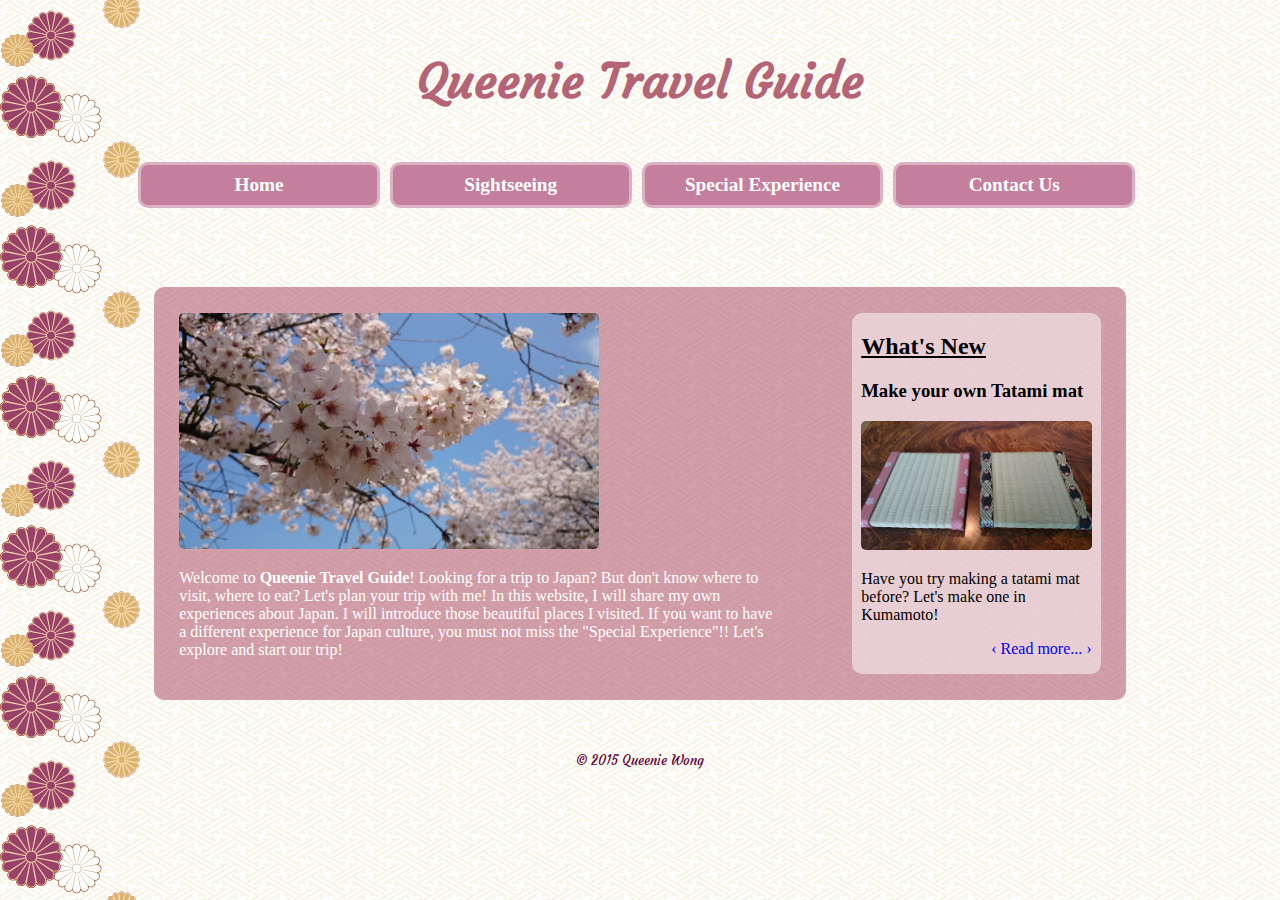
<file: index.html>
<!DOCTYPE html>
<html>
<head>
   <title>Japan Travel Guide</title>
   <link type='text/css' rel='stylesheet' href='css/style.css' />
	<link href='http://fonts.googleapis.com/css?family=Courgette' rel='stylesheet' type='text/css'>
   <!--   <link type='text/css' rel='stylesheet' href='css/cards.css' />-->
</head>

<body>
	<div id="wrapper">
	<h1>Queenie Travel Guide</h1>
	
	<!--Begin Navigation Bar-->
	<div id="navWrapper">
	<ul id="nav">
		<li class="item" ><a href="index.html"> Home </a></li>
		<li class="item"><a href="#"> Sightseeing </a>
			<ul class="submenu">
			   <li class="subitem"><a href="osaka.html">Osaka</a></li>
               <li class="subitem"><a href="kyoto.html">Kyoto</a></li>
			   <li class="subitem"><a href="fukuoka.html">Fukuoka</a></li>
               <li class="subitem"><a href="kumamoto.html">Kumamoto </a></li>
            </ul>
		</li>

		<li class="item"><a href="experience.html"> Special Experience</a></li>
		<li class="item"><a href="contact.html"> Contact Us </a></li>
	</ul>
	</div>
	<!--End Navigation Bar-->
	
	<!--Begin main contact-->
	<div class="content">
	<div id="mainContent">
		<img src="images/sakura.JPG" alt="welcome to my page"/>
		
		<p>
			Welcome to <strong>Queenie Travel Guide</strong>! Looking for a trip to Japan? But 
			don't know where to visit, where to eat? Let's plan your trip with
			me! In this website, I will share my own experiences about Japan.
			I will introduce those beautiful places I visited.
			If you want to have a different experience for Japan culture, you must
			not miss the "Special Experience"!! Let's explore and start our trip!
		</p>
	</div>
	
	<div id="news">
		<h2>What's New</h2>
		
		<h3> Make your own Tatami mat</h3>
		<img src="images/tatami2.JPG" alt="tatami experience"/>
		<p>Have you try making a tatami mat before? Let's make one in Kumamoto!</p>
		<a href="tatami.html"><p id="moreinfo">&#139; Read more... &#155;</p></a> 
	</div>
	</div>
	<!--End main contact-->	
	
	<!--Begin footer-->
	<div id="footer">
		<p> &#169; 2015 Queenie Wong </p>
	</div>
	<!--End footer-->
	</div>
</body>
</html>
</file>
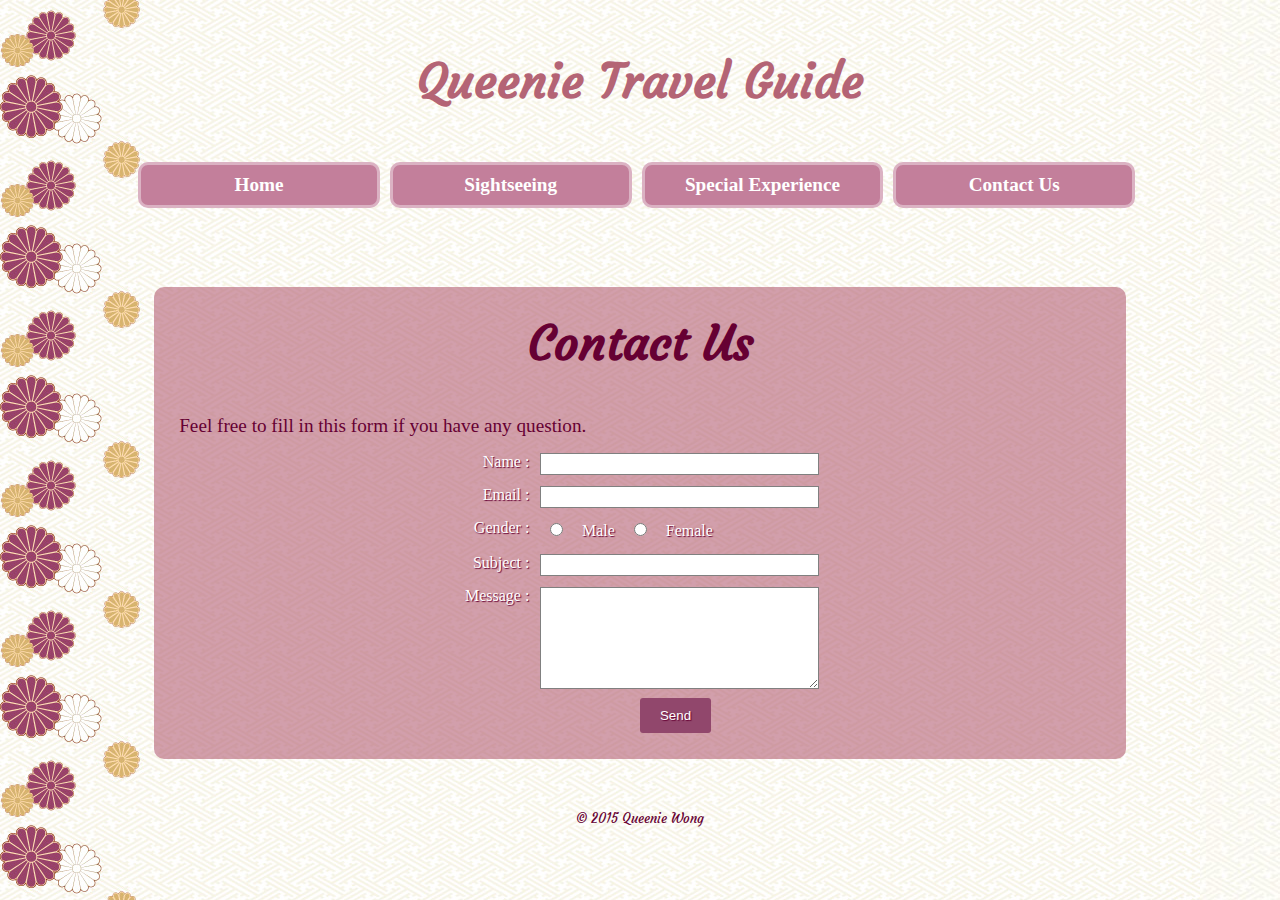
<file: contact.html>
<!DOCTYPE html>
<html>
<head>
   <title>Japan Travel Guide</title>
   <link type='text/css' rel='stylesheet' href='css/style.css' />
	<link href='http://fonts.googleapis.com/css?family=Courgette' rel='stylesheet' type='text/css'>
	<link type="text/css" href="css/mediaQueries.css" rel="stylesheet" />
   <meta name="viewport" content="width=device-width, initial-scale=1" />
<!--   <link type='text/css' rel='stylesheet' href='css/cards.css' />-->
</head>

<body>
	<div id="wrapper">
	<h1>Queenie Travel Guide</h1>
	
	<!--Begin Navigation Bar-->
	<div id="navWrapper">
		<a href="#" id="menu-icon"></a>
	<ul id="nav">
		<li class="item"><a href="index.html"> Home </a></li>
		<li class="item"><a href="#"> Sightseeing </a>
			<ul class="submenu">
			   <li class="subitem"><a href="osaka.html">Osaka</a></li>
               <li class="subitem"><a href="kyoto.html">Kyoto</a></li>
			   <li class="subitem"><a href="fukuoka.html">Fukuoka</a></li>
               <li class="subitem"><a href="kumamoto.html">Kumamoto </a></li>
            </ul>
		</li>
		<li class="item"><a href="experience.html" id="disablelink"> Special Experience</a>
			<ul class="submenu" id="expsubmenu">
			   <li class="subitem"><a href="kimono.html">Kimono</a></li>
               <li class="subitem"><a href="ramen.html">Ramen</a></li>
			   <li class="subitem"><a href="tatami.html">Tatami</a></li>
            </ul>
		</li>		<li class="item"><a href="contact.html" class="current"> Contact Us </a></li>
	</ul>
	</div>

	<!--End Navigation Bar-->
	
	<!--Begin main contact-->
	<form id="contact" class="content">

			<h1> Contact Us </h1>
			<p>Feel free to fill in this form if you have any question.</p>
			<div id="form">
			<label>
				<span>Name :</span>
				<input id="name" type="text" name="name" />
			</label>
			
			<label>
				<span>Email :</span>
				<input id="email" type="text" name="email" />
			</label>
			

			  
			<label>
				<span>Gender :</span></label>
				<div id="genderdiv">
					<input type="radio" name="sex" value="male"/> 
					<label class="gender">Male</label>
					<input type="radio" name="sex" value="female"/> 
					<label class="gender">Female</label>
				</div>
			
			
			<label>
				<span>Subject :</span>
				<input id="subject" type="text" name="subject" />
			</label>
			<label>
				<span>Message :</span>
				<textarea id="message" name="message"></textarea>
			</label> 
		  <!--   <label>
				<span>Subject :</span><select name="selection">
				<option value="Job Inquiry">Job Inquiry</option>
				<option value="General Question">General Question</option>
				</select>
			</label>    -->
			 <label>
				<input type="button" class="button" value="Send" /> 
			</label>    
			</div>
	</form>

	<!--End main contact-->	
	
	<!--Begin footer-->
	<div id="footer">
		<p> &#169; 2015 Queenie Wong </p>
	</div>
	<!--End footer-->
	</div>

</body>
</html>
</file>
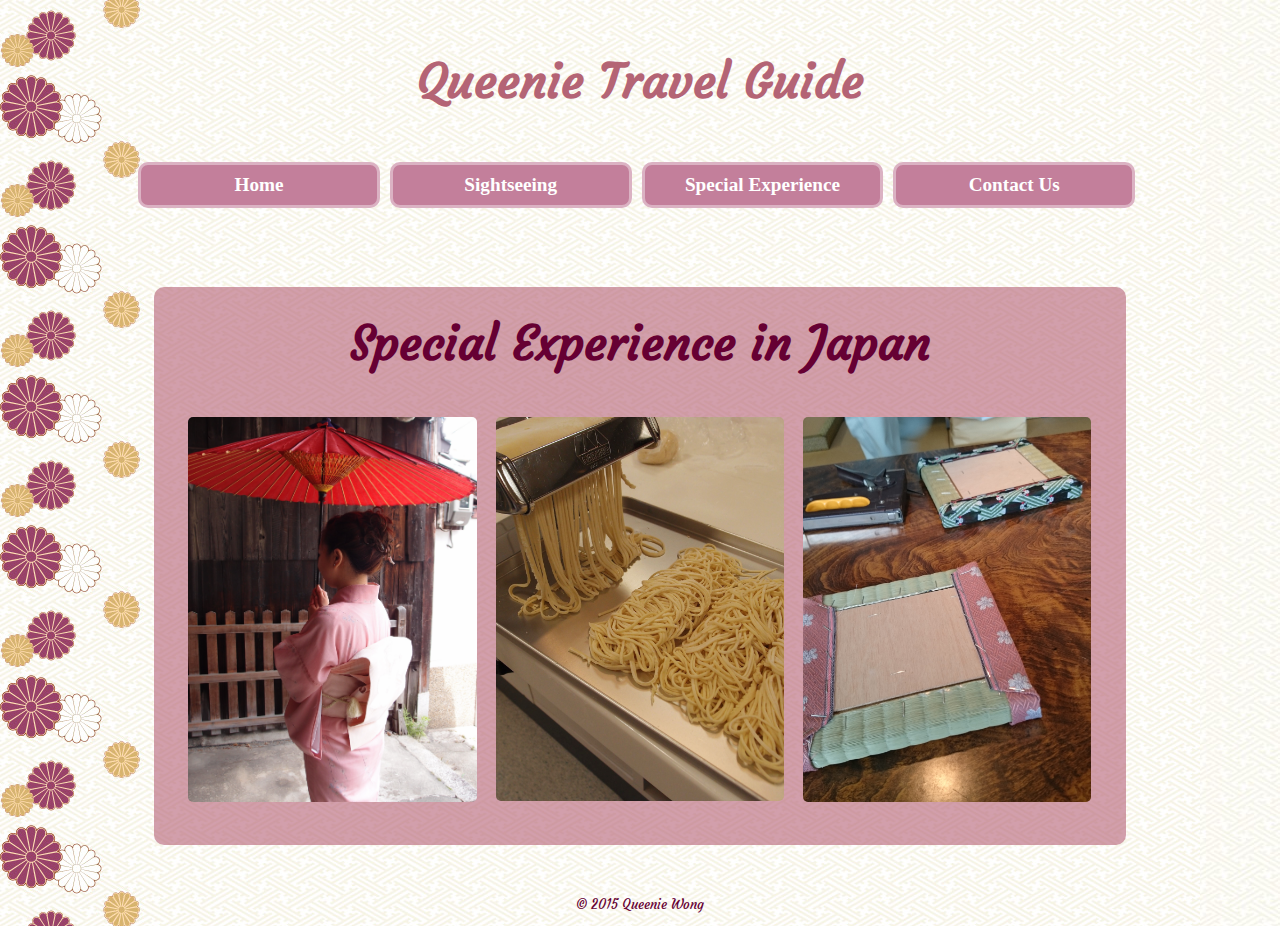
<file: experience.html>
﻿<!DOCTYPE html>
<html>
<head>
   <title>Japan Travel Guide</title>
   <link type='text/css' rel='stylesheet' href='css/style.css' />
	<link href='http://fonts.googleapis.com/css?family=Courgette' rel='stylesheet' type='text/css'>
	<link type="text/css" href="css/mediaQueries.css" rel="stylesheet" />
   <meta name="viewport" content="width=device-width, initial-scale=1" />
<!--   <link type='text/css' rel='stylesheet' href='css/cards.css' />-->
</head>

<body>
	<div id="wrapper">
	<h1>Queenie Travel Guide</h1>
	
	<!--Begin Navigation Bar-->
	<div id="navWrapper">
	<a href="#" id="menu-icon"></a>
	<ul id="nav">
		<li class="item"><a href="index.html"> Home </a></li>
		<li class="item"><a href="#"> Sightseeing </a>
			<ul class="submenu">
			   <li class="subitem"><a href="osaka.html">Osaka</a></li>
               <li class="subitem"><a href="kyoto.html">Kyoto</a></li>
			   <li class="subitem"><a href="fukuoka.html">Fukuoka</a></li>
               <li class="subitem"><a href="kumamoto.html">Kumamoto </a></li>
            </ul>
		</li>
		<li class="item"><a href="experience.html" id="disablelink"> Special Experience</a>
			<ul class="submenu" id="expsubmenu">
			   <li class="subitem"><a href="kimono.html">Kimono</a></li>
               <li class="subitem"><a href="ramen.html">Ramen</a></li>
			   <li class="subitem"><a href="tatami.html">Tatami</a></li>
            </ul>
		</li>
		<li class="item"><a href="contact.html"> Contact Us </a></li>
	</ul>
	</div>

	<!--End Navigation Bar-->
	
	<!--Begin main contact-->
	<div class="content" id="expContent">
		<h1>Special Experience in Japan</h1>
		
		<ul id="expPhoto">
			<li>
				<a href="kimono.html">
				<img src="images/kimono2.JPG" alt="kimono" id="kimonoimg" class="expimg"/>
				<span id="kimonotext" class="photoText"><span>Kimono<br>きもの</span></span>
				</a>
			</li>
			<li>
				<a href="ramen.html">
				<img src="images/ramen4.JPG" alt="ramen" id="ramenimg" class="expimg"/>
				<span id="ramentext" class="photoText"><span>Ramen<br>ラーメン</span></span>
				</a>
			</li>
			<li>
				<a href="tatami.html">
				<img src="images/tatami4.JPG" alt="tatami" id="tatamiimg" class="expimg"/>
				<span id="tatamitext" class="photoText"><span>Tatami<br>たたみ</span></span>
				</a>
			</li>
		</ul>

		
	</div>
	<!--End main contact-->	
		
		
		
	<!--Begin footer-->
	<div id="footer">
		<p> &#169; 2015 Queenie Wong </p>
	</div>
	<!--End footer-->
	</div>

</body>
</html>
</file>
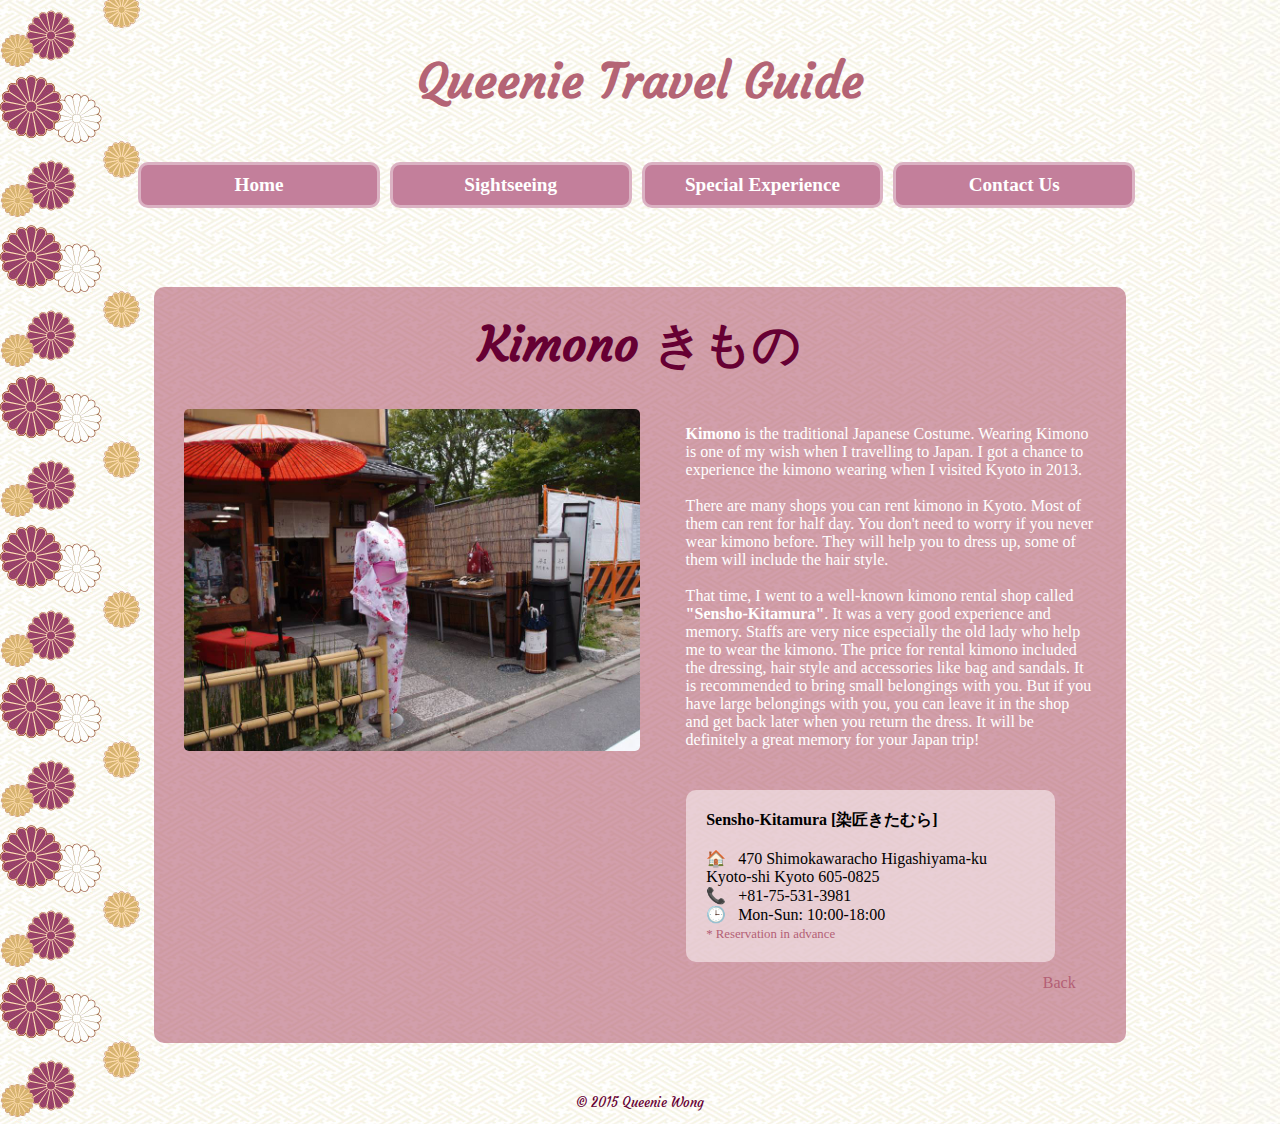
<file: kimono.html>
<!DOCTYPE html>
<html>
<head>
   <title>Japan Travel Guide</title>
   <link type='text/css' rel='stylesheet' href='css/style.css' />
	<link href='http://fonts.googleapis.com/css?family=Courgette' rel='stylesheet' type='text/css'>
	<link type="text/css" href="css/mediaQueries.css" rel="stylesheet" />
   <meta name="viewport" content="width=device-width, initial-scale=1" />
	<meta http-equiv="Content-Type" content="text/html; charset=utf-8" />
<!--   <link type='text/css' rel='stylesheet' href='css/cards.css' />-->
</head>

<body>
	<div id="wrapper">
	<h1>Queenie Travel Guide </h1>
	
	<!--Begin Navigation Bar-->
	<div id="navWrapper">
	<a href="#" id="menu-icon"></a>
	<ul id="nav">
		<li class="item"><a href="index.html"> Home </a></li>
		<li class="item"><a href="#"> Sightseeing </a>
			<ul class="submenu">
			   <li class="subitem"><a href="osaka.html">Osaka</a></li>
               <li class="subitem"><a href="kyoto.html">Kyoto</a></li>
			   <li class="subitem"><a href="fukuoka.html">Fukuoka</a></li>
               <li class="subitem"><a href="kumamoto.html">Kumamoto </a></li>
            </ul>
		</li>
		<li class="item"><a href="experience.html" id="disablelink"> Special Experience</a>
			<ul class="submenu" id="expsubmenu">
			   <li class="subitem"><a href="kimono.html">Kimono</a></li>
               <li class="subitem"><a href="ramen.html">Ramen</a></li>
			   <li class="subitem"><a href="tatami.html">Tatami</a></li>
            </ul>
		</li>
		<li class="item"><a href="contact.html"> Contact Us </a></li>
	</ul>
	</div>

	<!--End Navigation Bar-->
	
	<!--Begin main contact-->
	<div class="content" id="expContent">
		<h1>Kimono きもの</h1>
		<div id="kimonoDetail" class="expDetail">
			<img src="images/kimono3.jpg" alt="kimono shop">
			<div class="detailtext">
				<p> 
					<strong>Kimono</strong> is the traditional Japanese Costume.
					Wearing Kimono is one of my wish when I travelling to Japan.
					I got a chance to experience the kimono wearing when I visited 
					Kyoto in 2013.<br>
					<br>
					There are many shops you can rent kimono in Kyoto. Most of them 
					can rent for half day. You don't need to worry if you never wear 
					kimono before. They will help you to dress up, some of them will 
					include the hair style.<br>
					<br>
					That time, I went to a well-known kimono rental shop called <strong>"Sensho-Kitamura"</strong>.
					It was a very good experience and memory. Staffs are very nice especially the old 
					lady who help me to wear the kimono. The price for rental kimono included the dressing,
					hair style and accessories like bag and sandals. It is recommended to bring small belongings 
					with you. But if you have large belongings with you, you can leave it in the shop and 
					get back later when you return the dress. It will be definitely a great memory for your Japan trip!
				</p>					
					<div class="shopinfo">
						<p>
						<a href="http://www.sensho-kitamura.jp/info/english.html">
						Sensho-Kitamura [染匠きたむら]</a><br><br>
						&#127968; &nbsp; 470 Shimokawaracho Higashiyama-ku Kyoto-shi Kyoto 605-0825<br>						
						<strong>&#128222;</strong> &nbsp; +81-75-531-3981<br>
						&#128338; &nbsp; Mon-Sun: 10:00-18:00<br>		
				
						<span id="reservation">* Reservation in advance</span>
						</p>
					</div>

				<p class="backward"><a href="experience.html">Back</a></p>
			</div>
		</div>
	</div>
	<!--End main contact-->	
		
		
		
	<!--Begin footer-->
	<div id="footer">
		<p> &#169; 2015 Queenie Wong </p>
	</div>
	<!--End footer-->
	</div>

</body>
</html>
</file>
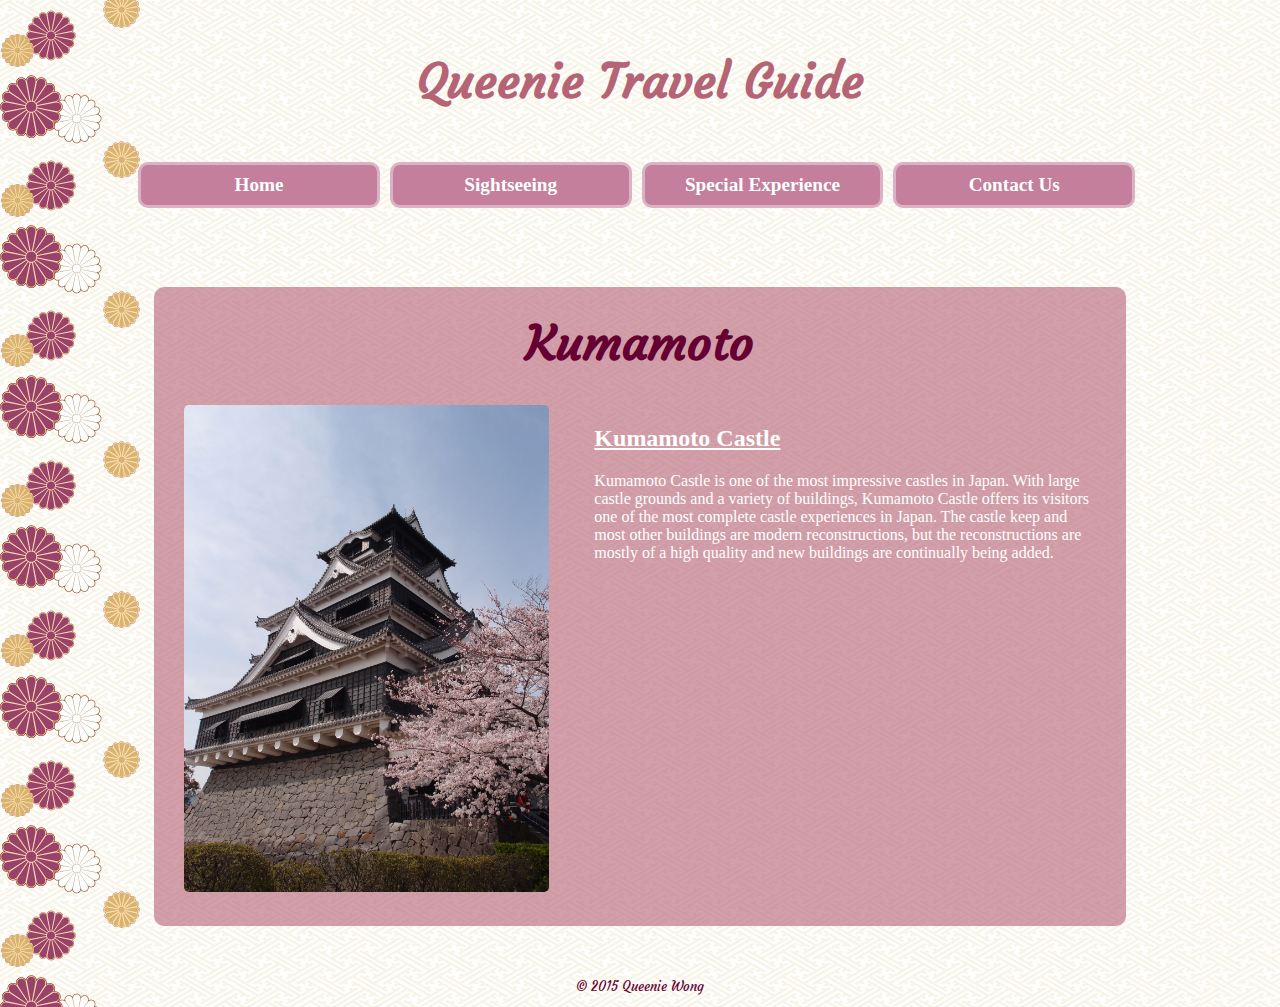
<file: kumamoto.html>
<!DOCTYPE html>
<html>
<head>
   <title>Japan Travel Guide</title>
   <link type='text/css' rel='stylesheet' href='css/style.css' />
	<link href='http://fonts.googleapis.com/css?family=Courgette' rel='stylesheet' type='text/css'>
<!--   <link type='text/css' rel='stylesheet' href='css/cards.css' />-->
</head>

<body>
	<div id="wrapper">
	<h1>Queenie Travel Guide</h1>
	
	<!--Begin Navigation Bar-->
	<div id="navWrapper">
	<ul id="nav">
		<li class="item"><a href="index.html"> Home </a></li>
		<li class="item"><a href="#"> Sightseeing </a>
			<ul class="submenu">
			   <li class="subitem"><a href="osaka.html">Osaka</a></li>
               <li class="subitem"><a href="kyoto.html">Kyoto</a></li>
			   <li class="subitem"><a href="fukuoka.html">Fukuoka</a></li>
               <li class="subitem"><a href="kumamoto.html" class="current">Kumamoto </a></li>
            </ul>
		</li>
		<li class="item"><a href="experience.html"> Special Experience</a></li>
		<li class="item"><a href="contact.html"> Contact Us </a></li>
	</ul>
	</div>

	<!--End Navigation Bar-->
	
	<!--Begin main contact-->
	<div class="place">
		<h1> Kumamoto </h1>
		<div id="kumamotocastle" class="spot">
			<img id="kumamotoimg" src="images/kumamotocastle2.JPG" alt="Kumamoto"/>
			<h2>Kumamoto Castle</h2>
			<p>
				Kumamoto Castle is one of the most impressive castles in Japan.
				With large castle grounds and a variety of buildings, Kumamoto Castle 
				offers its visitors one of the most complete castle experiences in Japan.
				The castle keep and most other buildings are modern reconstructions, but 
				the reconstructions are mostly of a high quality and new buildings are continually being added.
			</p>
		</div>
	</div>
	<!--End main contact-->	
		
	<!--Begin footer-->
	<div id="footer">
		<p> &#169; 2015 Queenie Wong </p>
	</div>
	<!--End footer-->
	</div>

</body>
</html>
</file>
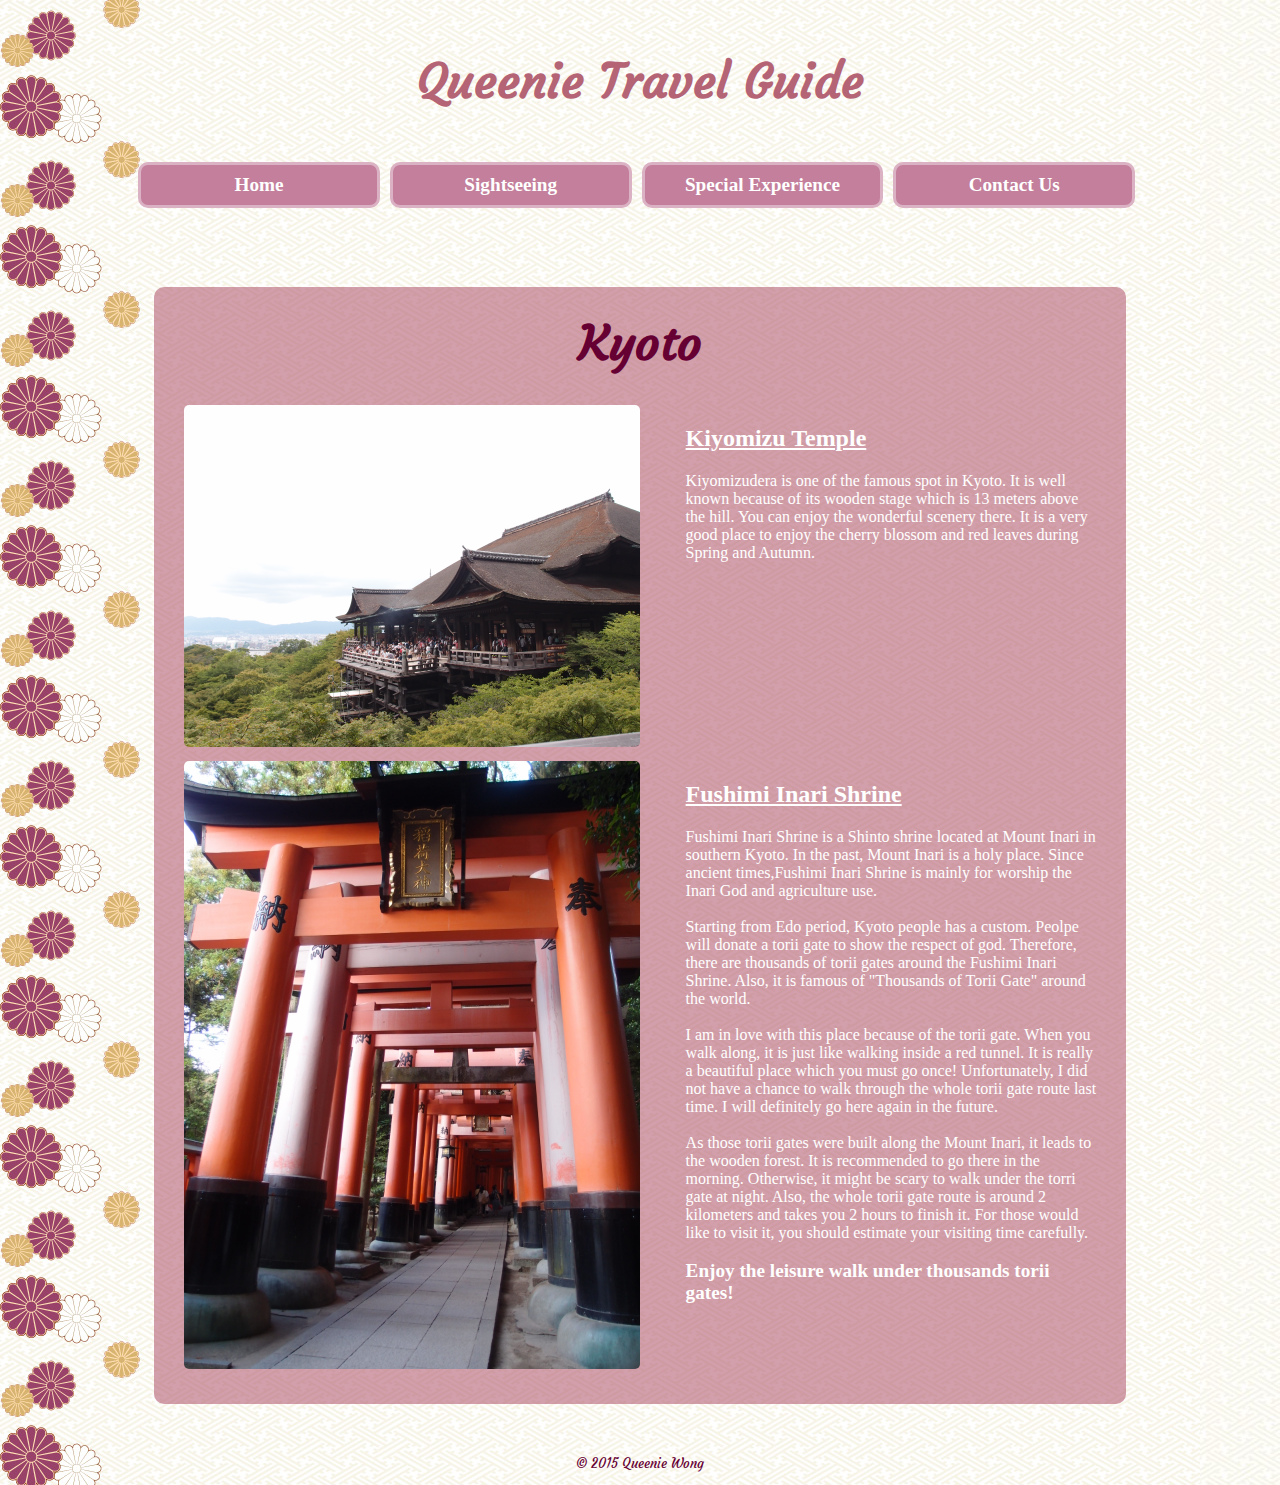
<file: kyoto.html>
﻿<!DOCTYPE html>
<html>
<head>
   <title>Japan Travel Guide</title>
   <link type='text/css' rel='stylesheet' href='css/style.css' />
	<link href='http://fonts.googleapis.com/css?family=Courgette' rel='stylesheet' type='text/css'>
<!--   <link type='text/css' rel='stylesheet' href='css/cards.css' />-->
</head>

<body>
	<div id="wrapper">
	<h1>Queenie Travel Guide</h1>
	
	<!--Begin Navigation Bar-->
	<div id="navWrapper">
	<ul id="nav">
		<li class="item"><a href="index.html"> Home </a></li>
		<li class="item"><a href="#"> Sightseeing </a>
			<ul class="submenu">
			   <li class="subitem"><a href="osaka.html">Osaka</a></li>
               <li class="subitem"><a href="kyoto.html" class="current">Kyoto</a></li>
			   <li class="subitem"><a href="fukuoka.html">Fukuoka</a></li>
               <li class="subitem"><a href="kumamoto.html">Kumamoto </a></li>
            </ul>
		</li>
		<li class="item"><a href="experience.html"> Special Experience</a></li>
		<li class="item"><a href="contact.html"> Contact Us </a></li>
	</ul>
	</div>

	<!--End Navigation Bar-->
	
	<!--Begin main contact-->
	<div class="place">
		<h1> Kyoto</h1>
		
		<div id="kiyomizudera" class="spot">	
			<img src="images/kiyomizudera.JPG" alt="Kyoto"/>
			<h2>Kiyomizu Temple</h2>
			<p>
				Kiyomizudera is one of the famous spot in Kyoto.
				It is well known because of its wooden stage which is 13 meters above the hill.
				You can enjoy the wonderful scenery there. It is a very good place to enjoy the
				 cherry blossom and red leaves during Spring and Autumn.
			</p>
		</div>
		
		<div id="fushimi" class="spot">
			<img src="images/fushimi.JPG" alt="Kyoto"/>
			<h2>Fushimi Inari Shrine</h2>
			<p>
				Fushimi Inari Shrine is a Shinto shrine located at Mount Inari in southern Kyoto.
				In the past, Mount Inari is a holy place. Since ancient times,Fushimi Inari Shrine 
				is mainly for worship the Inari God and agriculture use. <br> <br>
				
				Starting from Edo period, Kyoto people has a custom. Peolpe will donate a torii
				gate to show the respect of  god. Therefore, there are thousands of torii 
				gates around the Fushimi Inari Shrine. Also, it is famous of "Thousands of 
				Torii Gate" around the world. <br> <br>
				 
				I am in love with this place because of the torii gate. When you walk along,
				it is just like walking inside a red tunnel. It is really a beautiful place 
				which you must go once! Unfortunately, I did not have a chance to walk through 
				the whole torii gate route last time. I will definitely go here again in the future.
				 <br> <br>
				As those torii gates were built along the Mount Inari, it leads to the wooden 
				forest. It is recommended to go there in the morning. Otherwise, it might be 
				scary to walk under the torri gate at night. Also, the whole torii gate route is 
				around 2 kilometers and takes you 2 hours to finish it. For those would like to visit it, 
				you should estimate your visiting time carefully.  <br> <br>
				
				<strong> Enjoy the leisure walk under thousands torii gates! </strong>
				
			</p>
		</div>
	</div>
	
<!--End main contact-->	
		
	<!--Begin footer-->
	<div id="footer">
		<p> &#169; 2015 Queenie Wong </p>
	</div>
	<!--End footer-->
	</div>
</body>
</html>
</file>
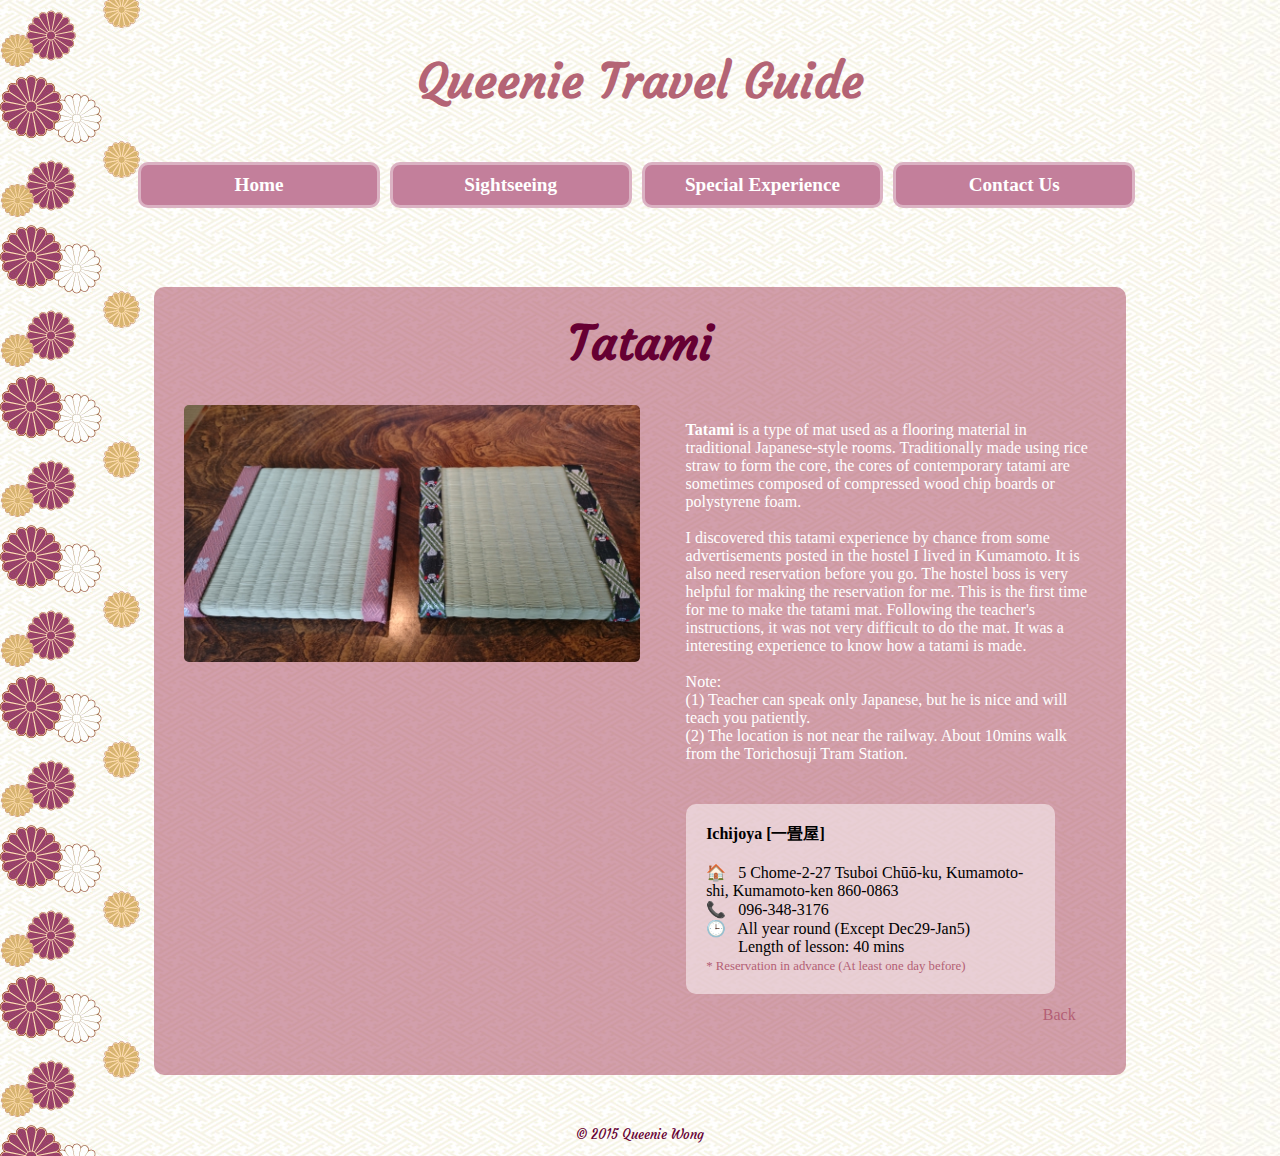
<file: tatami.html>
﻿<!DOCTYPE html>
<html>
<head>
   <title>Japan Travel Guide</title>
   <link type='text/css' rel='stylesheet' href='css/style.css' />
	<link href='http://fonts.googleapis.com/css?family=Courgette' rel='stylesheet' type='text/css'>
<!--   <link type='text/css' rel='stylesheet' href='css/cards.css' />-->
</head>

<body>
	<div id="wrapper">
	<h1>Queenie Travel Guide</h1>
	
	<!--Begin Navigation Bar-->
	<div id="navWrapper">
	<ul id="nav">
		<li class="item"><a href="index.html"> Home </a></li>
		<li class="item"><a href="#"> Sightseeing </a>
			<ul class="submenu">
			   <li class="subitem"><a href="osaka.html">Osaka</a></li>
               <li class="subitem"><a href="kyoto.html">Kyoto</a></li>
			   <li class="subitem"><a href="fukuoka.html">Fukuoka</a></li>
               <li class="subitem"><a href="kumamoto.html">Kumamoto </a></li>
            </ul>
		</li>
		<li class="item"><a href="experience.html" class="current"> Special Experience</a></li>
		<li class="item"><a href="contact.html"> Contact Us </a></li>
	</ul>
	</div>

	<!--End Navigation Bar-->
	
	<!--Begin main contact-->
	<div class="content" id="expContent">
		<h1>Tatami</h1>
		<div id="tatamiDetail" class="expDetail">
			<img src="images/tatami2.JPG" alt="tatami shop">
			<div class="detailtext">
				<p><strong> Tatami</strong> is a type of mat used as a flooring material in 
					traditional Japanese-style rooms. Traditionally made using rice straw to 
					form the core, the cores of contemporary tatami are sometimes composed of 
					compressed wood chip boards or polystyrene foam.<br><br>		
					
					I discovered this tatami experience by chance from some advertisements posted in 
					the hostel I lived in Kumamoto. It is also need reservation before you go. The hostel 
					boss is very helpful for making the reservation for me. This is the first time for me 
					to make the tatami mat. Following the teacher's instructions, it was not very difficult 
					to do the mat. It was a interesting experience to know how a tatami is made. 
					<br><br>
					Note: <br>
					(1) Teacher can speak only Japanese, but he is nice and will teach you patiently. <br>
					(2) The location is not near the railway. About 10mins walk from the Torichosuji Tram Station.<br>
					
				</p>						
					<div class="shopinfo">
						<p>
						<a href="http://www.ichijoya.co.jp/interior/">
						Ichijoya [一畳屋]</a><br><br>						
						&#127968; &nbsp; 5 Chome-2-27 Tsuboi Chūō-ku, Kumamoto-shi, Kumamoto-ken 860-0863<br>						
						<strong>&#128222;</strong> &nbsp; 096-348-3176<br>
						&#128338; &nbsp; All year round (Except Dec29-Jan5)<br>	
						 &nbsp;  &nbsp; &nbsp; &nbsp; Length of lesson: 40 mins<br>				
						<span id="reservation">* Reservation in advance (At least one day before)</span><br>
						</p>
				
					</div>
				
				<p class="backward"><a href="experience.html">Back</a></p>
			</div>
		</div>
	</div>
	<!--End main contact-->	
		
		
		
	<!--Begin footer-->
	<div id="footer">
		<p> &#169; 2015 Queenie Wong </p>
	</div>
	<!--End footer-->
	</div>

</body>
</html>
</file>
<file: css/style.css>
/*Body*/
body{
	padding: 0;
	margin: 0;
    background: url("../images/bg.jpg"),url("../images/bg2.jpg");
	background-position: left top, right top;
    background-repeat: repeat-y, repeat-y;
	font-family: "Calibri", san-serif;
	/*background-repeat: repeat-y;*/
}
/*
* {
  box-sizing: border-box;
  -moz-box-sizing: border-box;
  -webkit-box-sizing: border-box;
}*/

/*Begin wrapper*/
#wrapper{
	width: 80%;
	margin: 0 auto;
	padding: 0;
	max-width: 1100px;
	min-width: 880px;
	color: white;
}
/*End wrapper*/

/*Begin Page Title*/
h1{
	width: 100%;
	margin: 0 auto;
	padding: 5% 0;
		
	text-align: center;
	font-family: 'Courgette', cursive;
	color: RGB(180,100,117);
	font-size: 300%;
}
/*End Page Title*/

/*begin nav*/
#nav{
   width:100%;
   margin:0 auto;
   padding:0;

}

#nav a{
	text-decoration: none;
	color: white;
	display: block;
	margin: 0 auto;
	padding: 0;
	font-size: 120%;
	font-family: "Calibri", san-serif;
}

/*** Begin dropdown navigation ***/
ul#nav li.item
      {
         list-style-type: none;
         width: 23%;
         height: 40px;
         margin-left: 1%;
         padding: 0;
		line-height: 40px;
        position:relative;
        float:left;
        text-align:center;
        font-weight:bold;
		border: 3px #DBB2C3 solid;	
		background-color: #C37F9B;
		border-radius: 10px;
      }
	  
 ul.submenu
      {
         padding:0;
         margin:0;
         width:100%;
         
         position: absolute;
         left: -9999px;
		 top: 0px;
         background-color: #C37F9B;
      }

      li.subitem
      {
         list-style-type: none;
      }	  
	  
ul#nav li.item:hover ul.submenu
      {
         left: -3px;
         top: 36px;
		 border-radius: 0 0 10px 10px;
		 border: 3px #DBB2C3 solid	;
		 border-top: none;
      }	  

ul#nav li.item:hover ul#expsubmenu
      {
         left: -9999px;
      }	  
	  
ul#nav li.item:hover,
ul#nav li.subitem:hover    {
	background-color:RGB(180,95,117); 
 }
/*END dropdown list*/
 /*END nav*/

 /*BEGIN Homepage and Sightseeing pages*/
.content, .place{
	width: 90%;
	background-color: rgba(180,95,117, 0.6);
	margin: 125px auto 50px auto;
	padding: 2.5%;
	border-radius: 10px;
	overflow: auto
}

/*content in index page*/
#mainContent{
	width: 65%;
	float: left;
}

/*BEGIN News sidebar in homepage*/
#news{
	width: 25%;
	border-radius: 10px;
	background-color: rgba(255,255,255, 0.5);
	float: right;
	padding: 0 1%; 
	color: black;
}

#moreinfo{text-align:right;}
#news a {text-decoration:none;}
#news a:hover {text-decoration:underline;}
/*END News sidebar in homepage*/

h2{text-decoration: underline;}

	#news img{
	width: 100%;
}
/*END content in index page*/


/*style for all images*/
img{
	width: 50%;
	border-radius:5px;
}

#mainContent img{
	width: 70%;
}

/*BEGIN content for sightseeing pages*/
.place h1, #expContent h1, form h1{
	padding-top: 0;
	padding-bottom: 2.5%;
	text-align: center;
	color: #660033;
}

/*sightseeing page and expDeatil page*/
.spot img, .expDetail img{
	margin-right: 5%;
	float: left;
}

.spot, .expDetail{
	overflow: auto;
	margin: .5% 0;
	padding: .5%;

}

#fushimi strong{
	text-align: center;
	font-size: 120%;
}

#kumamotoimg{
	width: 40%;
	image-orientation: 90deg;	
}

/*END content for sightseeing pages*/

/*BEGIN Experience page*/
#expPhoto{
	padding-left: 0;
	padding-right: 0;
}

#expPhoto li{
	display: inline-block;
	margin: 0.5% auto;
	padding: 1%;
	padding-top: 0;
	width: 31.33%;
	float:left;
	border-radius: 5px;
	position:relative;
	}

#expPhoto img{	
	width: 100%;	


}
	
#expPhoto{
	list-style-type: none;
	padding-bottom: 100px;
}

.expimg{
	width: 100%;
}

/*Align text with the image*/
span.photoText{
	display: table;
	font-family: 'Courgette', cursive;	
	color: transparent;
	font-size: 300%;
	text-align: center;
	
	width: 100%;
	height: 100%;

	position: absolute;
	top:0;
	left: 0;
}

span.photoText span {
  display: table-cell;
  text-align: center;
  vertical-align: middle;
  	padding: 44% 0;
}

/*Hover effect for the image*/
/*hover off effect*/
#expPhoto li img{
	transition: 2s linear;
}

#expPhoto li:hover img{
	opacity: 0.5;
	transition: 1s linear;
}
#expPhoto li:hover .photoText{
	color: white;
	transition: 1s linear;
}

/*ENG Experience page*/

/*BEGIN experience details pages*/

.detailtext{ 
	position:relative;
	width:45%; 
	float:left;
	padding-bottom: 5%;
	}

.shopinfo{
	width: 80%;
	border-radius: 10px;
	background-color: rgba(255,255,255, 0.5);
	padding: 1% 5%; 
	margin-top: 10%;
	margin-bottom: 0;
	color: black;
}
.shopinfo p a{
	text-decoration:none;
	font-weight: bold;
	color: black;
}
.shopinfo p a:hover{
	text-decoration:underline;
	font-weight: bold;
	color: #660033;
}

#reservation{text-align:right; font-size: 80%; 	color: RGB(180,95,117);}


/*BEGIN Backward link*/
p.backward{	
	position:absolute;
	right:0;
	bottom: 0;
	text-align: right;
	padding-right: 5%;
	
}
p.backward a{
	text-decoration:none;
	color: RGB(180,95,117);
}

p.backward a:hover{
	text-decoration:none;
	color:#660033;
	font-size:120%;
}
/*END Backward link*/
/*END experience details pages*/
/*END experience details pages*/

/*BEGIN form*/
form p{
		color: #660033;
		text-align: left;
		margin-bottom: 10px;
		font-size:120%;
	}

div#form{
	width: 60%;
	margin: 0 auto;
	color: white;
	}

label{
	display: block;
	width: 100%;
	margin: 0 auto;
	text-shadow: 1px 1px 1px #660033;
}

label>span{
	float: left;
	clear: left;
	width: 30%;
	text-align: right;
	padding-right: 1%;
	margin-top: 1%;
	padding-left: 0;
	
}

input[type="text"],
textarea{
	border: thin grey solid;
	height: 20px;
	font-size: 12px;
	line-height: 15px;
	width: 50%;
	margin: 1%;
	padding: 0;
	}

textarea{
	height: 100px;
}

.gender{
	
	width: 20%;
	margin: 1% 0;
	padding:0;
	display: inline;
	float: none;
}

#genderdiv{
	height: 35px;
}
input[type="radio"] label{

	width:20%; 	
	margin: 0;

}
	
input[type="radio"]{
	margin-top: 10px;
	margin-left: 15px;
	margin-right: 15px;
}
	
.button{
	background-color: #91476C;
	border: none;
	padding: 10px 20px;
	margin: 0 50%;
	color: white;
	border-radius: 3px;
	text-shadow: 1px 1px 1px #660033;
	text-align: center;
}
.button:hover{	background-color: #660033;}
/*END form*/

/*footer*/
#footer{
	margin: 5%;
	margin-bottom:0;
	text-align: center;
	font-size: 80%;
	color: #660033;
	font-family: 'Courgette', cursive;
}

/*hamburger menu test*/
#menu-icon {
	display: hidden;
	width: 35px;
	height: 35px;
	background-image: url("../images/list2.png") ;
	background-repeat: no-repeat;
}
</file>
<file: css/mediaQueries.css>
/*Mobile screen in portrait and landscape*/
@media screen and (max-width: 767px)  { 

	/* Site Header */
	h1
	{
	   margin:0;
	   padding: 1% 0;
	   width: 100%;
	   font-size:200%;
	}
	body{
      /*Remove background image */
	   background-image: none;
	   margin:0;
	   padding:0;
	   width: 100%;
	}
	
	#wrapper{
		width: 100%;
		margin: 0;
		padding: 0;
		color: black;
		min-width: 0;
	}
	
#nav{
   width:100%;
   margin:0;
   padding:0;
}

#nav a{
	display: inline;
	margin: 0;
}

ul#nav li.item
      {
         width: 100%;
         height: auto;
         margin: 0;
		line-height: auto;
        /*position:static;*/
        float:none;
		border: none;	
		border-radius: 0;
      }
	  
	   ul.submenu,ul#expsubmenu
      {    position: static;
		background-color: #DBB2C3;
		width: 100%;
      }
	  
	  
	  ul#nav li.item:hover ul.submenu
      {
		 border-radius: 0;
		 border: none	;

      }	  
 /*BEGIN Homepage and Sightseeing pages*/
.content, .place{
	width: 100%;
	margin: 0;
	margin-top: 10px;
	padding: 0;
	border-radius: 0;
	overflow: none;
}

#mainContent{
	width: 100%;
	float: none;
}

	  
/*BEGIN News sidebar in homepage*/
#news{
	width: 100%;
	border-radius: 0;
	float: none;
	padding: 0; 
}


/*END News sidebar in homepage*/

img, #mainContent img{
	width:100%;
	border-radius:0;
}

#kumamotoimg{
	width: 100%;
}

.spot img, .expDetail img{
	margin: 0;
	float: none;
}

.spot, .expDetail{
	overflow: none;
	padding: 0;	
}

.place h1{padding-top: 10px;}

/*footer*/
#footer{
	margin: 0%;
width: 100%;
}

/*Experience detail page*/
.detailtext{ 
	width:100%; 
	float:none;
	}

.shopinfo{
	width: 90%;
	padding: 0; 
	margin: 0 auto;
	color: black;
}

p.backward{	
position:static;
	text-align: center;
	padding-right: 5%;
}

/*experience page*/
#disablelink{pointer-events: none;}
#expPhoto li{
	background-color: black;
	display: inline;
	margin: 10px 0;
	padding: 0%;
	width: 30%;
	float:none;
	border-radius: 0;
	position:relative;
	}
	
/*BEGIN form*/
div#form{
	width: 100%;
	margin: 0;
	color: white;
	}
form p{margin-left: 10px;}

label>span{width: 25%;}

input[type="text"],
textarea{
	width: 60%;
	margin: 5px 0;
	}


.button{
	padding: 10px 20px;
	margin: 0 0 0 45%;
}

/*END form*/
}

/*Tablet screen in portrait*/
@media screen and (min-width:  768px) and (max-width: 1023px)  { 
body{
      /*Remove background image */
	   /*background-image: none;*/
	   margin:0;
	   padding:0;
	   width: 100%;
	}
	
		#wrapper{
		width: 100%;
		margin: 0;
		padding: 0;
		color: white;
		min-width: 768px;
	}
	div#form{
	width: 100%;
	margin: 0;
	color: white;
	}
 }

/*Tablet screen in landscape and computer screen*/
@media screen and (min-width:  1024px){

}
</file>
